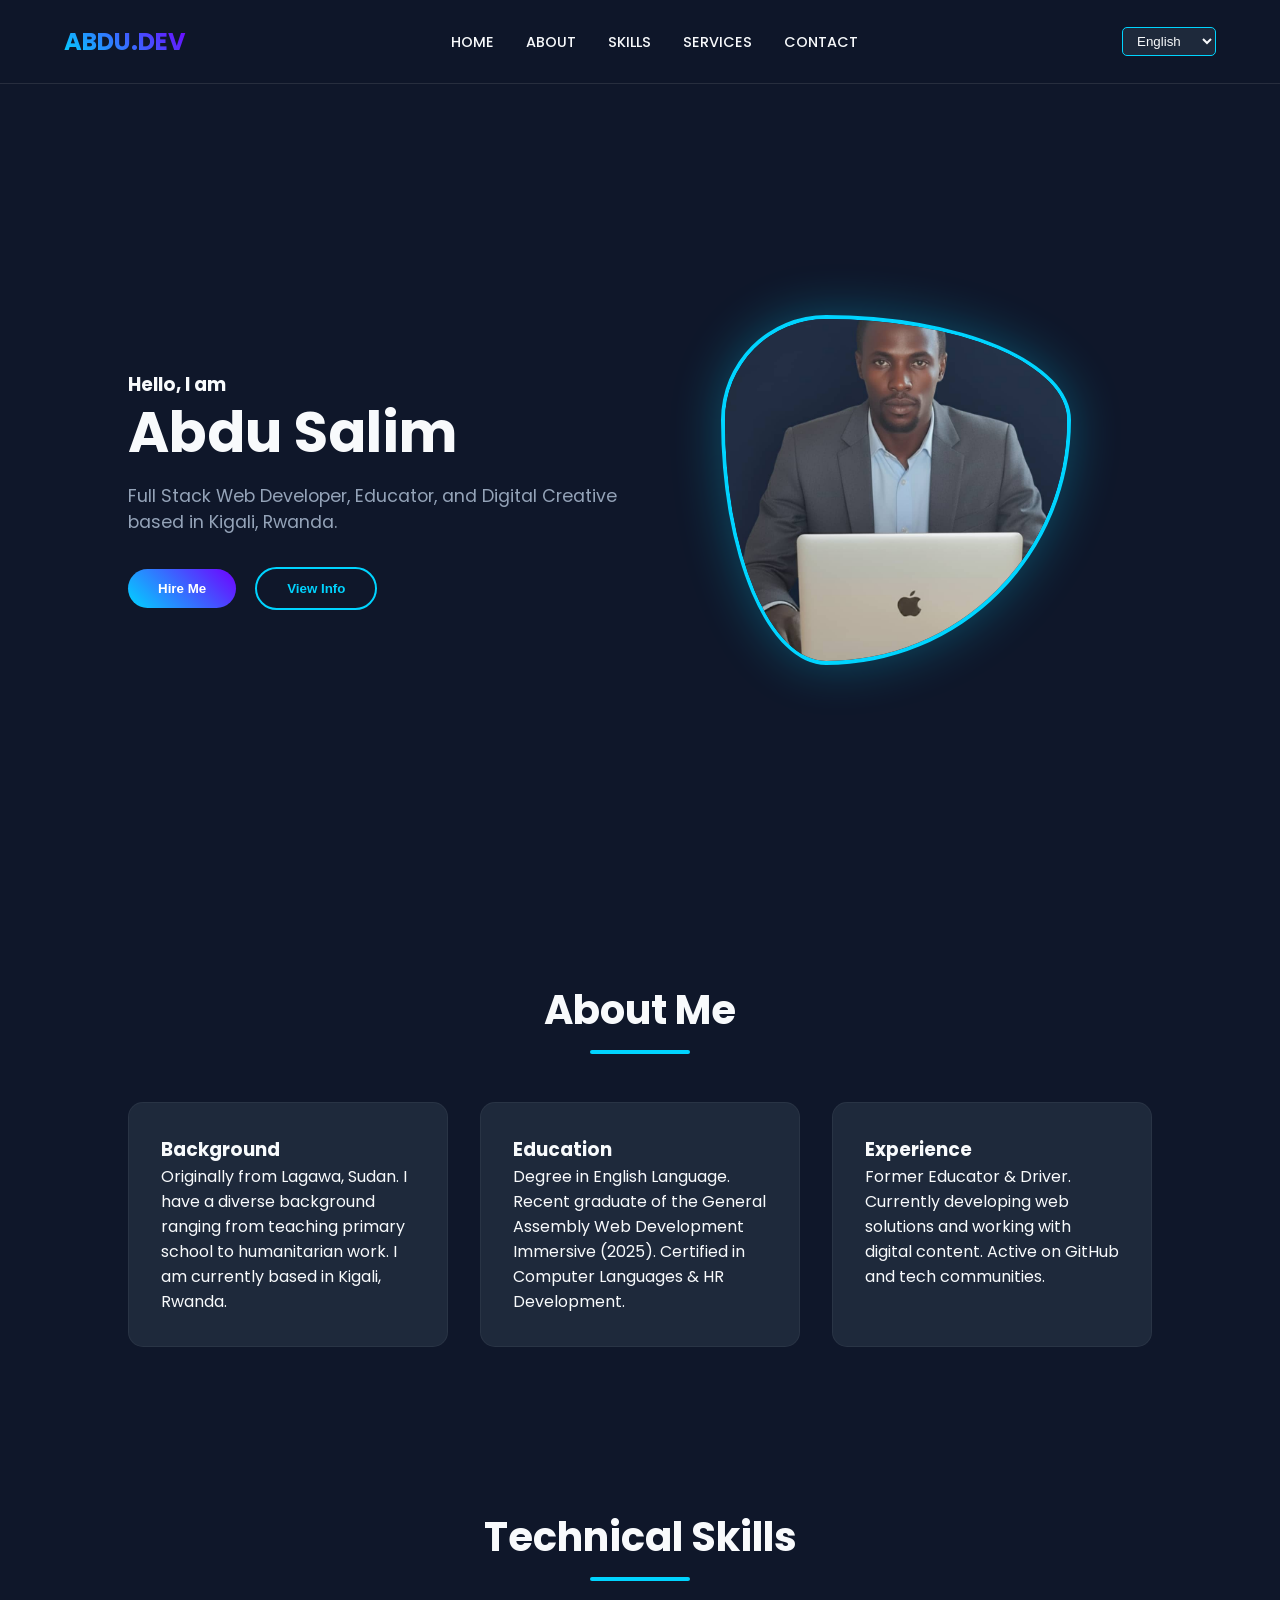
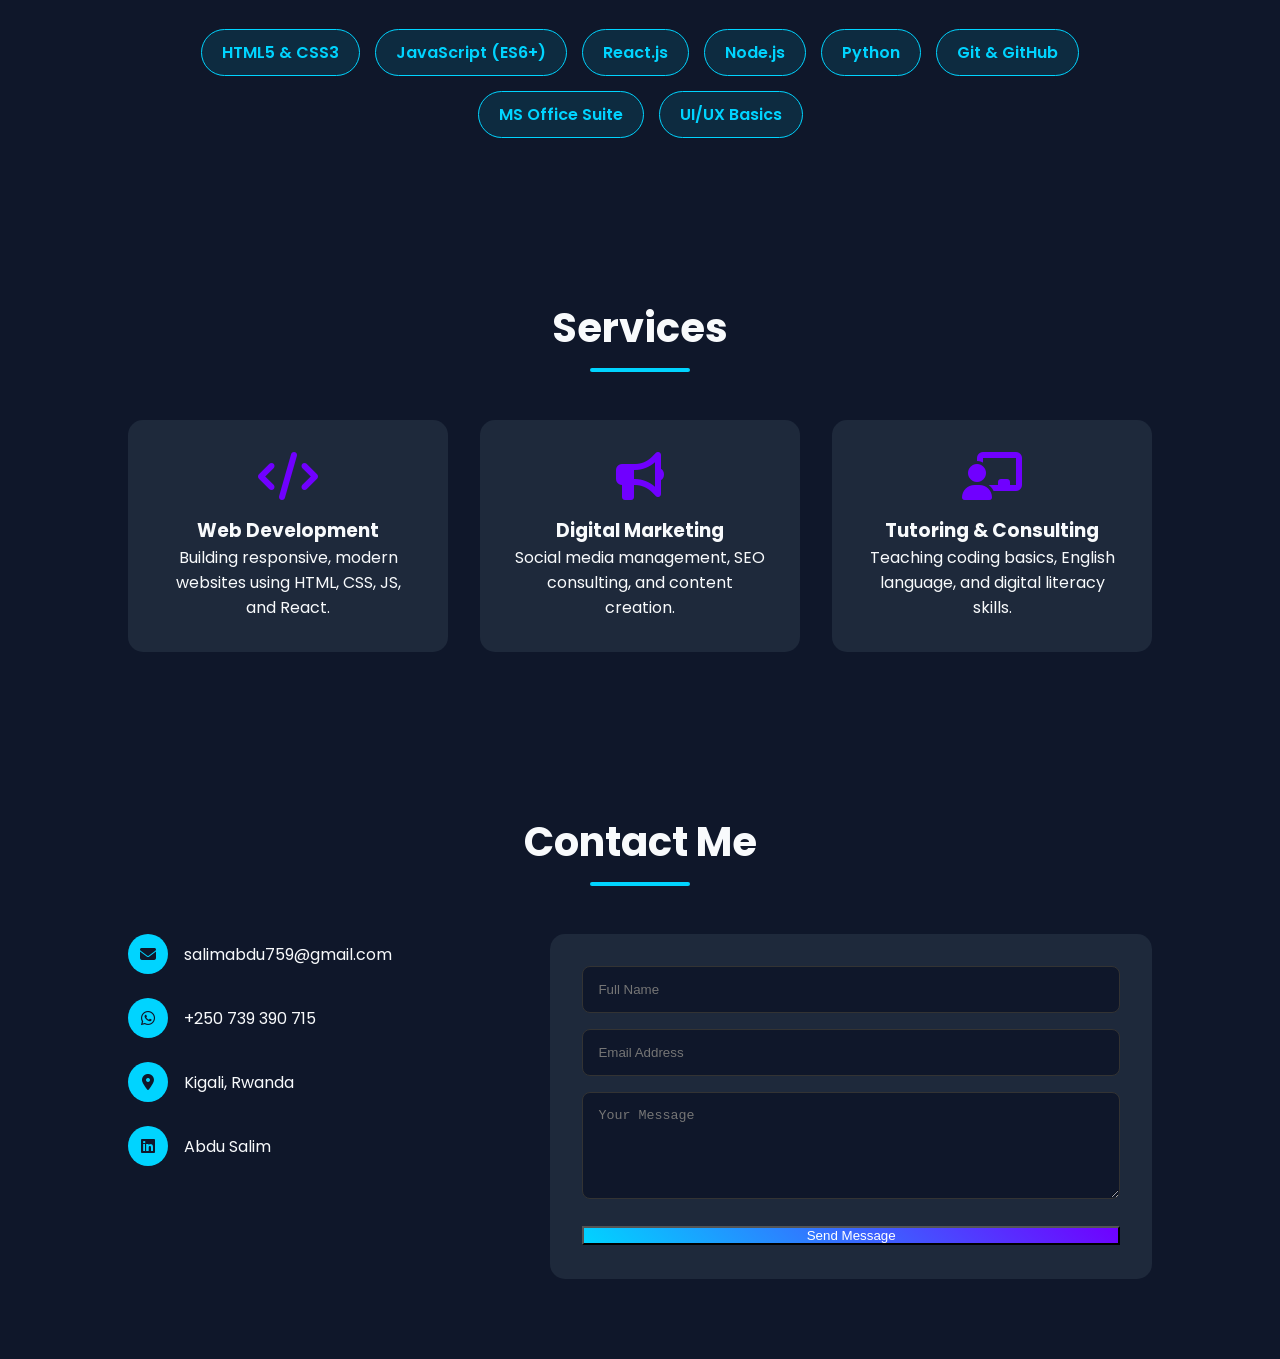
<file: index.html>
<!DOCTYPE html>
<html lang="en">
<head>
    <meta charset="UTF-8">
    <meta name="viewport" content="width=device-width, initial-scale=1.0">
    <title>Abdu Salim | Portfolio 2025</title>
    <link rel="stylesheet" href="https://cdnjs.cloudflare.com/ajax/libs/font-awesome/6.4.0/css/all.min.css">
    <link href="https://fonts.googleapis.com/css2?family=Poppins:wght@300;400;600;700&family=Tajawal:wght@400;700&display=swap" rel="stylesheet">
    
    <style>
        :root {
            --primary: #00d4ff; /* Cyan */
            --secondary: #7000ff; /* Purple */
            --bg: #0f172a; /* Dark Blue/Black */
            --surface: #1e293b; /* Card color */
            --text: #f8fafc;
            --text-muted: #94a3b8;
        }

        * {
            margin: 0;
            padding: 0;
            box-sizing: border-box;
            scroll-behavior: smooth;
        }

        body {
            font-family: 'Poppins', sans-serif;
            background-color: var(--bg);
            color: var(--text);
            overflow-x: hidden;
            transition: all 0.3s ease;
        }

        /* Arabic Font Support */
        body.rtl {
            font-family: 'Tajawal', sans-serif;
            direction: rtl;
            text-align: right;
        }

        /* --- Navigation --- */
        nav {
            display: flex;
            justify-content: space-between;
            align-items: center;
            padding: 1.5rem 5%;
            background: rgba(15, 23, 42, 0.9);
            backdrop-filter: blur(10px);
            position: fixed;
            width: 100%;
            top: 0;
            z-index: 1000;
            border-bottom: 1px solid rgba(255,255,255,0.1);
        }

        .logo {
            font-size: 1.5rem;
            font-weight: 700;
            background: linear-gradient(45deg, var(--primary), var(--secondary));
            -webkit-background-clip: text;
            -webkit-text-fill-color: transparent;
        }

        .nav-links {
            display: flex;
            gap: 2rem;
            list-style: none;
        }

        .nav-links a {
            text-decoration: none;
            color: var(--text);
            font-weight: 500;
            transition: color 0.3s;
            text-transform: uppercase;
            font-size: 0.9rem;
        }

        .nav-links a:hover {
            color: var(--primary);
        }

        /* Language Switcher */
        .lang-switch select {
            background: var(--surface);
            color: var(--text);
            border: 1px solid var(--primary);
            padding: 5px 10px;
            border-radius: 5px;
            cursor: pointer;
            outline: none;
        }

        /* --- Hero Section --- */
        .hero {
            height: 100vh;
            display: flex;
            align-items: center;
            justify-content: space-between;
            padding: 0 10%;
            padding-top: 80px;
        }

        .hero-text {
            flex: 1;
        }

        .hero h1 {
            font-size: 3.5rem;
            line-height: 1.2;
            margin-bottom: 1rem;
        }

        .hero h1 span {
            color: var(--primary);
        }

        .hero p {
            color: var(--text-muted);
            margin-bottom: 2rem;
            font-size: 1.1rem;
            max-width: 500px;
        }

        .hero-btns button {
            padding: 12px 30px;
            border-radius: 50px;
            border: none;
            cursor: pointer;
            font-weight: 600;
            transition: transform 0.2s;
        }

        .btn-primary {
            background: linear-gradient(45deg, var(--primary), var(--secondary));
            color: white;
            margin-right: 15px;
        }
        
        body.rtl .btn-primary { margin-right: 0; margin-left: 15px; }

        .btn-outline {
            background: transparent;
            border: 2px solid var(--primary) !important;
            color: var(--primary);
        }

        .hero-img {
            flex: 1;
            display: flex;
            justify-content: center;
            position: relative;
        }

        .hero-img img {
            width: 350px;
            height: 350px;
            object-fit: cover;
            border-radius: 30% 70% 70% 30% / 30% 30% 70% 70%; /* Organic shape */
            border: 4px solid var(--primary);
            animation: morph 5s ease-in-out infinite;
            box-shadow: 0 0 50px rgba(0, 212, 255, 0.3);
        }

        @keyframes morph {
            0% { border-radius: 30% 70% 70% 30% / 30% 30% 70% 70%; }
            50% { border-radius: 70% 30% 30% 70% / 70% 70% 30% 30%; }
            100% { border-radius: 30% 70% 70% 30% / 30% 30% 70% 70%; }
        }

        /* --- Sections General --- */
        section {
            padding: 5rem 10%;
        }

        .section-title {
            text-align: center;
            margin-bottom: 3rem;
        }

        .section-title h2 {
            font-size: 2.5rem;
            margin-bottom: 10px;
        }

        .section-title .line {
            width: 100px;
            height: 4px;
            background: var(--primary);
            margin: 0 auto;
            border-radius: 2px;
        }

        /* --- About Grid --- */
        .about-grid {
            display: grid;
            grid-template-columns: repeat(auto-fit, minmax(300px, 1fr));
            gap: 2rem;
        }

        .card {
            background: var(--surface);
            padding: 2rem;
            border-radius: 15px;
            border: 1px solid rgba(255,255,255,0.05);
            transition: transform 0.3s;
        }

        .card:hover {
            transform: translateY(-5px);
            border-color: var(--primary);
        }

        /* --- Skills --- */
        .skills-container {
            display: flex;
            flex-wrap: wrap;
            gap: 15px;
            justify-content: center;
        }

        .skill-tag {
            background: rgba(0, 212, 255, 0.1);
            color: var(--primary);
            padding: 10px 20px;
            border-radius: 50px;
            font-weight: 600;
            border: 1px solid var(--primary);
        }

        /* --- Services --- */
        .services-grid {
            display: grid;
            grid-template-columns: repeat(auto-fit, minmax(250px, 1fr));
            gap: 2rem;
        }

        .service-card {
            background: var(--surface);
            padding: 2rem;
            border-radius: 15px;
            text-align: center;
        }

        .service-card i {
            font-size: 3rem;
            color: var(--secondary);
            margin-bottom: 1rem;
        }

        /* --- Contact --- */
        .contact-container {
            display: flex;
            flex-wrap: wrap;
            gap: 4rem;
        }

        .contact-info {
            flex: 1;
        }

        .info-item {
            display: flex;
            align-items: center;
            margin-bottom: 1.5rem;
            gap: 1rem;
        }

        .info-item i {
            width: 40px;
            height: 40px;
            background: var(--primary);
            color: var(--bg);
            border-radius: 50%;
            display: flex;
            justify-content: center;
            align-items: center;
        }

        .contact-form {
            flex: 1.5;
            background: var(--surface);
            padding: 2rem;
            border-radius: 15px;
        }

        .form-group {
            margin-bottom: 1rem;
        }

        .form-group input, .form-group textarea {
            width: 100%;
            padding: 15px;
            background: var(--bg);
            border: 1px solid #333;
            color: white;
            border-radius: 8px;
            outline: none;
        }

        .form-group input:focus, .form-group textarea:focus {
            border-color: var(--primary);
        }

        /* --- Mobile Responsive --- */
        @media (max-width: 768px) {
            .hero {
                flex-direction: column-reverse;
                text-align: center;
                height: auto;
                padding-top: 120px;
                padding-bottom: 50px;
            }

            .hero-text {
                margin-top: 30px;
            }

            .hero h1 { font-size: 2.5rem; }
            
            .nav-links {
                display: none; /* Add JS hamburger menu for real mobile */
            }
            
            .contact-container {
                flex-direction: column;
                gap: 2rem;
            }
        }
    </style>
</head>
<body>

    <nav>
        <div class="logo">ABDU<span style="color:white">.DEV</span></div>
        <ul class="nav-links">
            <li><a href="#home" data-key="nav-home">Home</a></li>
            <li><a href="#about" data-key="nav-about">About</a></li>
            <li><a href="#skills" data-key="nav-skills">Skills</a></li>
            <li><a href="#services" data-key="nav-services">Services</a></li>
            <li><a href="#contact" data-key="nav-contact">Contact</a></li>
        </ul>
        <div class="lang-switch">
            <select onchange="setLanguage(this.value)">
                <option value="en">English</option>
                <option value="fr">Français</option>
                <option value="ar">العربية</option>
            </select>
        </div>
    </nav>

    <section id="home" class="hero">
        <div class="hero-text">
            <h3 data-key="hero-intro">Hello, I am</h3>
            <h1 data-key="hero-name">Abdu Salim</h1>
            <p data-key="hero-desc">Full Stack Web Developer, Educator, and Digital Creative based in Kigali, Rwanda.</p>
            <div class="hero-btns">
                <button class="btn-primary" onclick="location.href='#contact'" data-key="btn-hire">Hire Me</button>
                <button class="btn-outline" onclick="location.href='#about'" data-key="btn-cv">View Info</button>
            </div>
        </div>
        <div class="hero-img">
            <img src="b.jpeg" alt="Abdu Salim">
        </div>
    </section>

    <section id="about">
        <div class="section-title">
            <h2 data-key="nav-about">About Me</h2>
            <div class="line"></div>
        </div>
        <div class="about-grid">
            <div class="card">
                <h3 data-key="about-bg-title">Background</h3>
                <p data-key="about-bg-text">Originally from Lagawa, Sudan. I have a diverse background ranging from teaching primary school to humanitarian work. I am currently based in Kigali, Rwanda.</p>
            </div>
            <div class="card">
                <h3 data-key="about-edu-title">Education</h3>
                <p data-key="about-edu-text">Degree in English Language. Recent graduate of the General Assembly Web Development Immersive (2025). Certified in Computer Languages & HR Development.</p>
            </div>
            <div class="card">
                <h3 data-key="about-exp-title">Experience</h3>
                <p data-key="about-exp-text">Former Educator & Driver. Currently developing web solutions and working with digital content. Active on GitHub and tech communities.</p>
            </div>
        </div>
    </section>

    <section id="skills">
        <div class="section-title">
            <h2 data-key="nav-skills">Technical Skills</h2>
            <div class="line"></div>
        </div>
        <div class="skills-container">
            <div class="skill-tag">HTML5 & CSS3</div>
            <div class="skill-tag">JavaScript (ES6+)</div>
            <div class="skill-tag">React.js</div>
            <div class="skill-tag">Node.js</div>
            <div class="skill-tag">Python</div>
            <div class="skill-tag">Git & GitHub</div>
            <div class="skill-tag">MS Office Suite</div>
            <div class="skill-tag">UI/UX Basics</div>
        </div>
    </section>

    <section id="services">
        <div class="section-title">
            <h2 data-key="nav-services">Services</h2>
            <div class="line"></div>
        </div>
        <div class="services-grid">
            <div class="service-card">
                <i class="fas fa-code"></i>
                <h3 data-key="srv-web">Web Development</h3>
                <p data-key="srv-web-desc">Building responsive, modern websites using HTML, CSS, JS, and React.</p>
            </div>
            <div class="service-card">
                <i class="fas fa-bullhorn"></i>
                <h3 data-key="srv-marketing">Digital Marketing</h3>
                <p data-key="srv-marketing-desc">Social media management, SEO consulting, and content creation.</p>
            </div>
            <div class="service-card">
                <i class="fas fa-chalkboard-teacher"></i>
                <h3 data-key="srv-tutoring">Tutoring & Consulting</h3>
                <p data-key="srv-tutoring-desc">Teaching coding basics, English language, and digital literacy skills.</p>
            </div>
        </div>
    </section>

    <section id="contact">
        <div class="section-title">
            <h2 data-key="nav-contact">Contact Me</h2>
            <div class="line"></div>
        </div>
        <div class="contact-container">
            <div class="contact-info">
                <div class="info-item">
                    <i class="fas fa-envelope"></i>
                    <span>salimabdu759@gmail.com</span>
                </div>
                <div class="info-item">
                    <i class="fab fa-whatsapp"></i>
                    <span>+250 739 390 715</span>
                </div>
                <div class="info-item">
                    <i class="fas fa-map-marker-alt"></i>
                    <span data-key="location">Kigali, Rwanda</span>
                </div>
                <div class="info-item">
                    <i class="fab fa-linkedin"></i>
                    <span>Abdu Salim</span>
                </div>
            </div>

            <form class="contact-form" onsubmit="event.preventDefault(); alert('Message sent successfully!');">
                <div class="form-group">
                    <input type="text" data-ph="ph-name" placeholder="Full Name" required>
                </div>
                <div class="form-group">
                    <input type="email" data-ph="ph-email" placeholder="Email Address" required>
                </div>
                <div class="form-group">
                    <textarea rows="5" data-ph="ph-msg" placeholder="Your Message" required></textarea>
                </div>
                <button type="submit" class="btn-primary" style="width:100%" data-key="btn-send">Send Message</button>
            </form>
        </div>
    </section>

    <script>
        const translations = {
            en: {
                "nav-home": "Home",
                "nav-about": "About",
                "nav-skills": "Skills",
                "nav-services": "Services",
                "nav-contact": "Contact",
                "hero-intro": "Hello, I am",
                "hero-name": "Abdu Salim",
                "hero-desc": "Full Stack Web Developer, Educator, and Digital Creative based in Kigali, Rwanda.",
                "btn-hire": "Hire Me",
                "btn-cv": "View Info",
                "about-bg-title": "Background",
                "about-bg-text": "Originally from Lagawa, Sudan. I have a diverse background ranging from teaching primary school to humanitarian work. I am currently based in Kigali, Rwanda.",
                "about-edu-title": "Education",
                "about-edu-text": "Degree in English Language. Recent graduate of the General Assembly Web Development Immersive (2025). Certified in Computer Languages & HR Development.",
                "about-exp-title": "Experience",
                "about-exp-text": "Former Educator & Driver. Currently developing web solutions and working with digital content. Active on GitHub and tech communities.",
                "srv-web": "Web Development",
                "srv-web-desc": "Building responsive, modern websites using HTML, CSS, JS, and React.",
                "srv-marketing": "Digital Marketing",
                "srv-marketing-desc": "Social media management, SEO consulting, and content creation.",
                "srv-tutoring": "Tutoring & Consulting",
                "srv-tutoring-desc": "Teaching coding basics, English language, and digital literacy skills.",
                "location": "Kigali, Rwanda",
                "btn-send": "Send Message",
                "ph-name": "Full Name",
                "ph-email": "Email Address",
                "ph-msg": "Your Message"
            },
            fr: {
                "nav-home": "Accueil",
                "nav-about": "À Propos",
                "nav-skills": "Compétences",
                "nav-services": "Services",
                "nav-contact": "Contact",
                "hero-intro": "Bonjour, je suis",
                "hero-name": "Abdu Salim",
                "hero-desc": "Développeur Web Full Stack, Éducateur et Créatif Numérique basé à Kigali, Rwanda.",
                "btn-hire": "Engagez-moi",
                "btn-cv": "Voir Infos",
                "about-bg-title": "Contexte",
                "about-bg-text": "Originaire de Lagawa, Soudan. J'ai un parcours diversifié allant de l'enseignement primaire au travail humanitaire. Je suis actuellement basé à Kigali.",
                "about-edu-title": "Éducation",
                "about-edu-text": "Diplôme en langue anglaise. Récemment diplômé de General Assembly en développement Web (2025). Certifié en langages informatiques.",
                "about-exp-title": "Expérience",
                "about-exp-text": "Ancien éducateur et chauffeur. Actuellement développeur de solutions web et créateur de contenu numérique. Actif sur GitHub.",
                "srv-web": "Développement Web",
                "srv-web-desc": "Création de sites web modernes et réactifs utilisant HTML, CSS, JS et React.",
                "srv-marketing": "Marketing Numérique",
                "srv-marketing-desc": "Gestion des réseaux sociaux, conseil SEO et création de contenu.",
                "srv-tutoring": "Tutorat & Conseil",
                "srv-tutoring-desc": "Enseignement des bases du code, de l'anglais et des compétences numériques.",
                "location": "Kigali, Rwanda",
                "btn-send": "Envoyer",
                "ph-name": "Nom Complet",
                "ph-email": "Adresse Email",
                "ph-msg": "Votre Message"
            },
            ar: {
                "nav-home": "الرئيسية",
                "nav-about": "من أنا",
                "nav-skills": "المهارات",
                "nav-services": "خدماتي",
                "nav-contact": "تواصل معي",
                "hero-intro": "مرحباً، أنا",
                "hero-name": "عبده سالم",
                "hero-desc": "مطور ويب شامل، معلم، ومبدع رقمي مقيم في كيغالي، رواندا.",
                "btn-hire": "وظفني",
                "btn-cv": "المزيد من المعلومات",
                "about-bg-title": "خلفيتي",
                "about-bg-text": "أصلي من لقاوة، السودان. لدي خلفية متنوعة تتراوح بين تدريس المدارس الابتدائية والعمل الإنساني. أنا حالياً مقيم في كيغالي، رواندا.",
                "about-edu-title": "التعليم",
                "about-edu-text": "درجة في اللغة الإنجليزية. خريج حديث من دورة تطوير الويب من General Assembly (2025). معتمد في لغات الحاسوب وتنمية الموارد البشرية.",
                "about-exp-title": "الخبرة",
                "about-exp-text": "معلم وسائق سابق. أقوم حالياً بتطوير حلول الويب والعمل مع المحتوى الرقمي. نشط في مجتمعات التقنية.",
                "srv-web": "تطوير الويب",
                "srv-web-desc": "بناء مواقع ويب حديثة ومتجاوبة باستخدام HTML و CSS و JS و React.",
                "srv-marketing": "التسويق الرقمي",
                "srv-marketing-desc": "إدارة وسائل التواصل الاجتماعي، استشارات SEO، وإنشاء المحتوى.",
                "srv-tutoring": "التدريس والاستشارات",
                "srv-tutoring-desc": "تعليم أساسيات البرمجة، اللغة الإنجليزية، والمهارات الرقمية.",
                "location": "كيغالي، رواندا",
                "btn-send": "إرسال الرسالة",
                "ph-name": "الاسم الكامل",
                "ph-email": "البريد الإلكتروني",
                "ph-msg": "رسالتك"
            }
        };

        function setLanguage(lang) {
            const elements = document.querySelectorAll("[data-key]");
            const placeholders = document.querySelectorAll("[data-ph]");
            const body = document.body;

            // Handle Text Content
            elements.forEach(el => {
                const key = el.getAttribute("data-key");
                if (translations[lang][key]) {
                    el.innerText = translations[lang][key];
                }
            });

            // Handle Placeholders
            placeholders.forEach(el => {
                const key = el.getAttribute("data-ph");
                if (translations[lang][key]) {
                    el.setAttribute("placeholder", translations[lang][key]);
                }
            });

            // Handle Arabic RTL (Right to Left)
            if (lang === 'ar') {
                body.classList.add('rtl');
            } else {
                body.classList.remove('rtl');
            }
        }
    </script>
</body>
</html>
</file>
